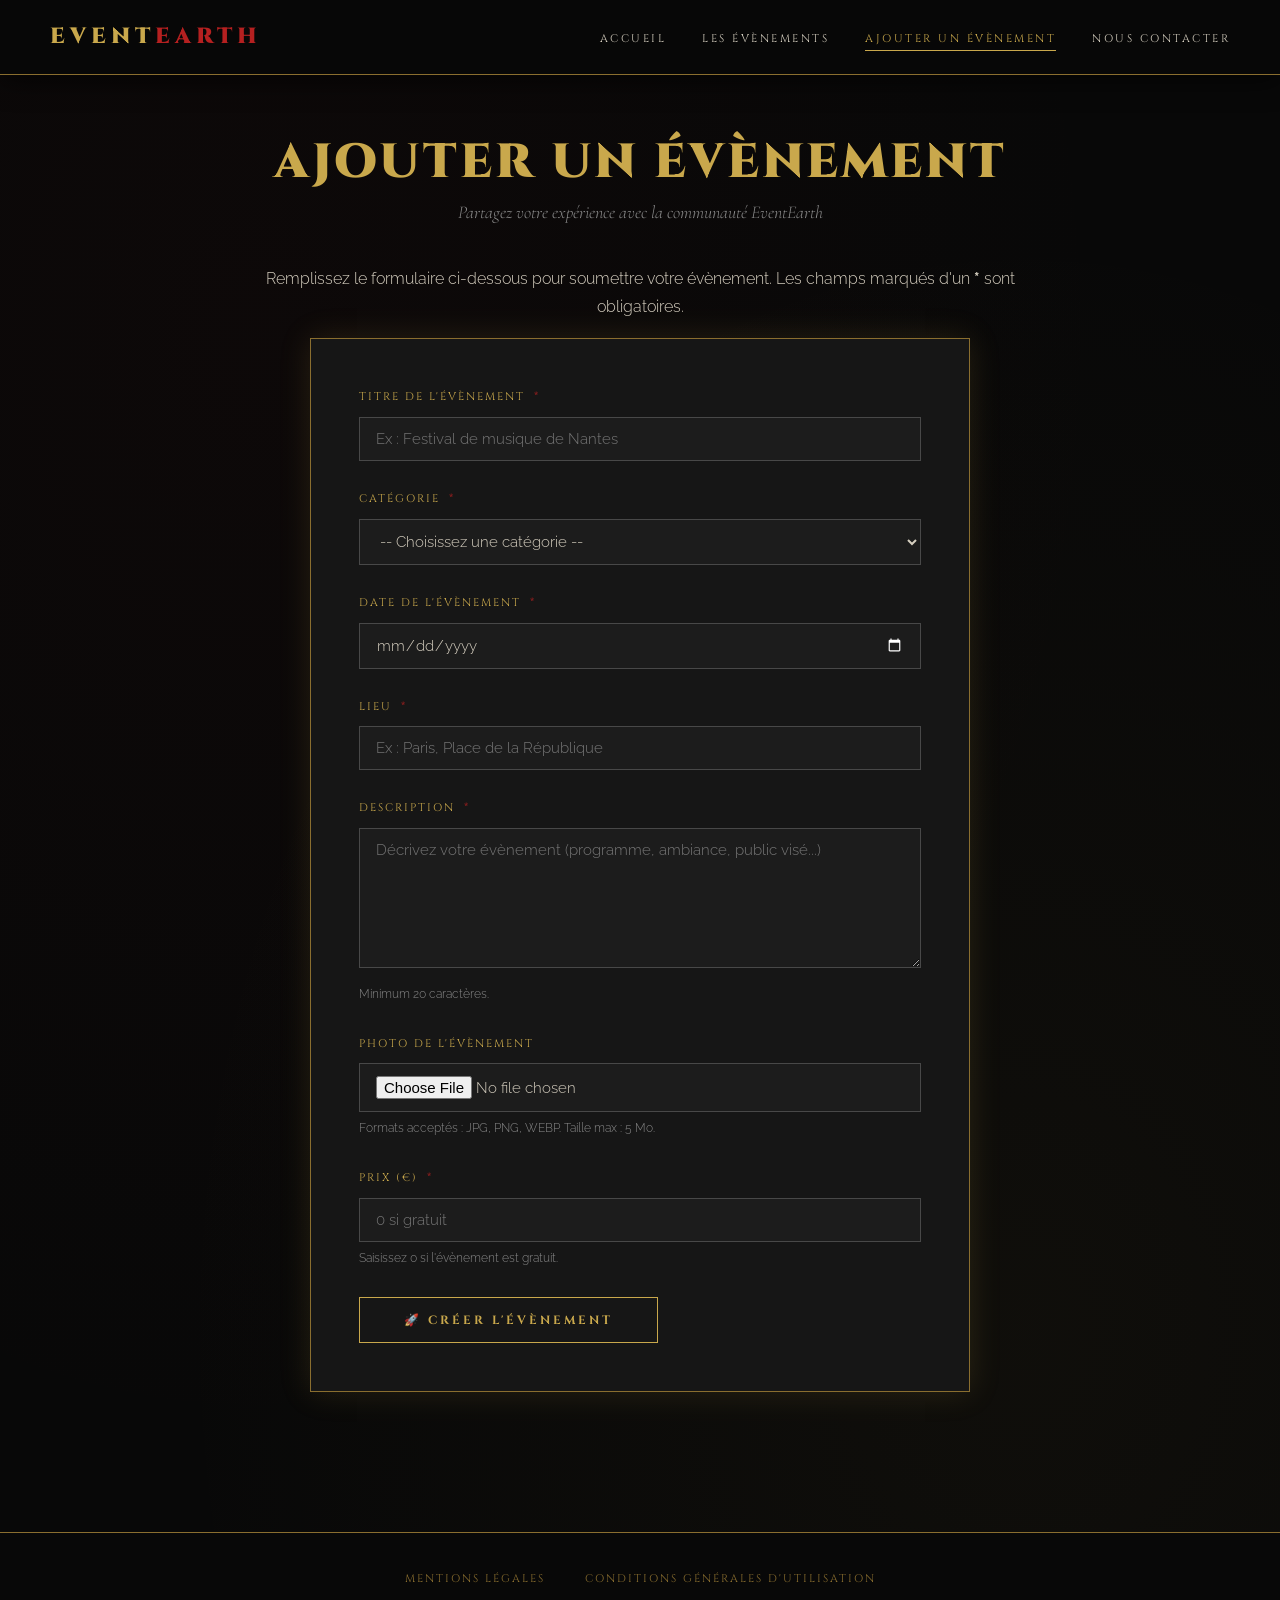
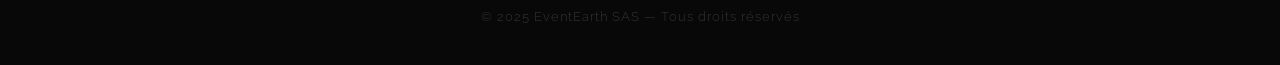
<file: ajouter.html>
<!DOCTYPE html>
<html lang="fr">
<head>
    <meta charset="UTF-8">
    <meta name="viewport" content="width=device-width, initial-scale=1.0">
    <title>EventEarth – Ajouter un évènement</title>
    <link rel="icon" type="image/png" sizes="32x32" href="images/favicon-32.png">
    <link rel="icon" type="image/png" sizes="16x16" href="images/favicon-16.png">
    <link rel="shortcut icon" href="images/favicon.png">
    <link rel="stylesheet" href="css/style.css">
</head>
<body>

    <!-- ========== EN-TÊTE ========== -->
    <header>
        <a href="index.html" class="logo">Event<span>Earth</span></a>
        <nav aria-label="Navigation principale">
            <ul>
                <li><a href="index.html">Accueil</a></li>
                <li><a href="evenements.html">Les évènements</a></li>
                <li><a href="ajouter.html">Ajouter un évènement</a></li>
                <li><a href="contact.html">Nous contacter</a></li>
            </ul>
        </nav>
    </header>

    <!-- ========== CONTENU PRINCIPAL ========== -->
    <main>
        <div class="page-ajouter">

        <h1>Ajouter un évènement</h1>
        <p class="sous-titre">Partagez votre expérience avec la communauté EventEarth</p>
        <p>Remplissez le formulaire ci-dessous pour soumettre votre évènement. Les champs marqués d'un <strong>*</strong> sont obligatoires.</p>

        <div class="form-container">

            <form id="form-evenement" onsubmit="return validerFormulaire()">

                <!-- TITRE -->
                <div class="form-group">
                    <label for="titre">Titre de l'évènement <span class="required">*</span></label>
                    <input type="text" id="titre" name="titre" placeholder="Ex : Festival de musique de Nantes">
                    <p class="erreur" id="erreur-titre">⚠️ Veuillez saisir un titre pour votre évènement.</p>
                </div>

                <!-- TYPE -->
                <div class="form-group">
                    <label for="type">Catégorie <span class="required">*</span></label>
                    <select id="type" name="type">
                        <option value="">-- Choisissez une catégorie --</option>
                        <option value="musique">Musique / Concert</option>
                        <option value="sport">Sport</option>
                        <option value="conference">Conférence</option>
                        <option value="atelier">Atelier / Formation</option>
                        <option value="culture">Culture / Arts</option>
                        <option value="autre">Autre</option>
                    </select>
                    <p class="erreur" id="erreur-type">⚠️ Veuillez sélectionner une catégorie.</p>
                </div>

                <!-- DATE -->
                <div class="form-group">
                    <label for="date">Date de l'évènement <span class="required">*</span></label>
                    <input type="date" id="date" name="date">
                    <p class="erreur" id="erreur-date">⚠️ Veuillez indiquer une date.</p>
                </div>

                <!-- LIEU -->
                <div class="form-group">
                    <label for="lieu">Lieu <span class="required">*</span></label>
                    <input type="text" id="lieu" name="lieu" placeholder="Ex : Paris, Place de la République">
                    <p class="erreur" id="erreur-lieu">⚠️ Veuillez indiquer le lieu de l'évènement.</p>
                </div>

                <!-- DESCRIPTION -->
                <div class="form-group">
                    <label for="description">Description <span class="required">*</span></label>
                    <textarea id="description" name="description" placeholder="Décrivez votre évènement (programme, ambiance, public visé...)"></textarea>
                    <p class="form-hint">Minimum 20 caractères.</p>
                    <p class="erreur" id="erreur-description">⚠️ La description doit faire au moins 20 caractères.</p>
                </div>

                <!-- PHOTO -->
                <div class="form-group">
                    <label for="photo">Photo de l'évènement</label>
                    <input type="file" id="photo" name="photo" accept="image/*">
                    <p class="form-hint">Formats acceptés : JPG, PNG, WEBP. Taille max : 5 Mo.</p>
                </div>

                <!-- PRIX -->
                <div class="form-group">
                    <label for="prix">Prix (€) <span class="required">*</span></label>
                    <input type="number" id="prix" name="prix" placeholder="0 si gratuit" min="0" step="0.01">
                    <p class="form-hint">Saisissez 0 si l'évènement est gratuit.</p>
                    <p class="erreur" id="erreur-prix">⚠️ Veuillez saisir un prix valide (0 ou plus).</p>
                </div>

                <button type="submit" class="btn-submit">🚀 Créer l'évènement</button>

            </form>

        </div>

        </div>
    </main>

    <!-- ========== PIED DE PAGE ========== -->
    <footer>
        <nav class="footer-links" aria-label="Liens légaux">
            <a href="mentions-legales.html">Mentions légales</a>
            <a href="cgu.html">Conditions générales d'utilisation</a>
        </nav>
        <p>© 2025 EventEarth SAS — Tous droits réservés</p>
    </footer>

    <script src="js/script.js"></script>
</body>
</html>
</file>
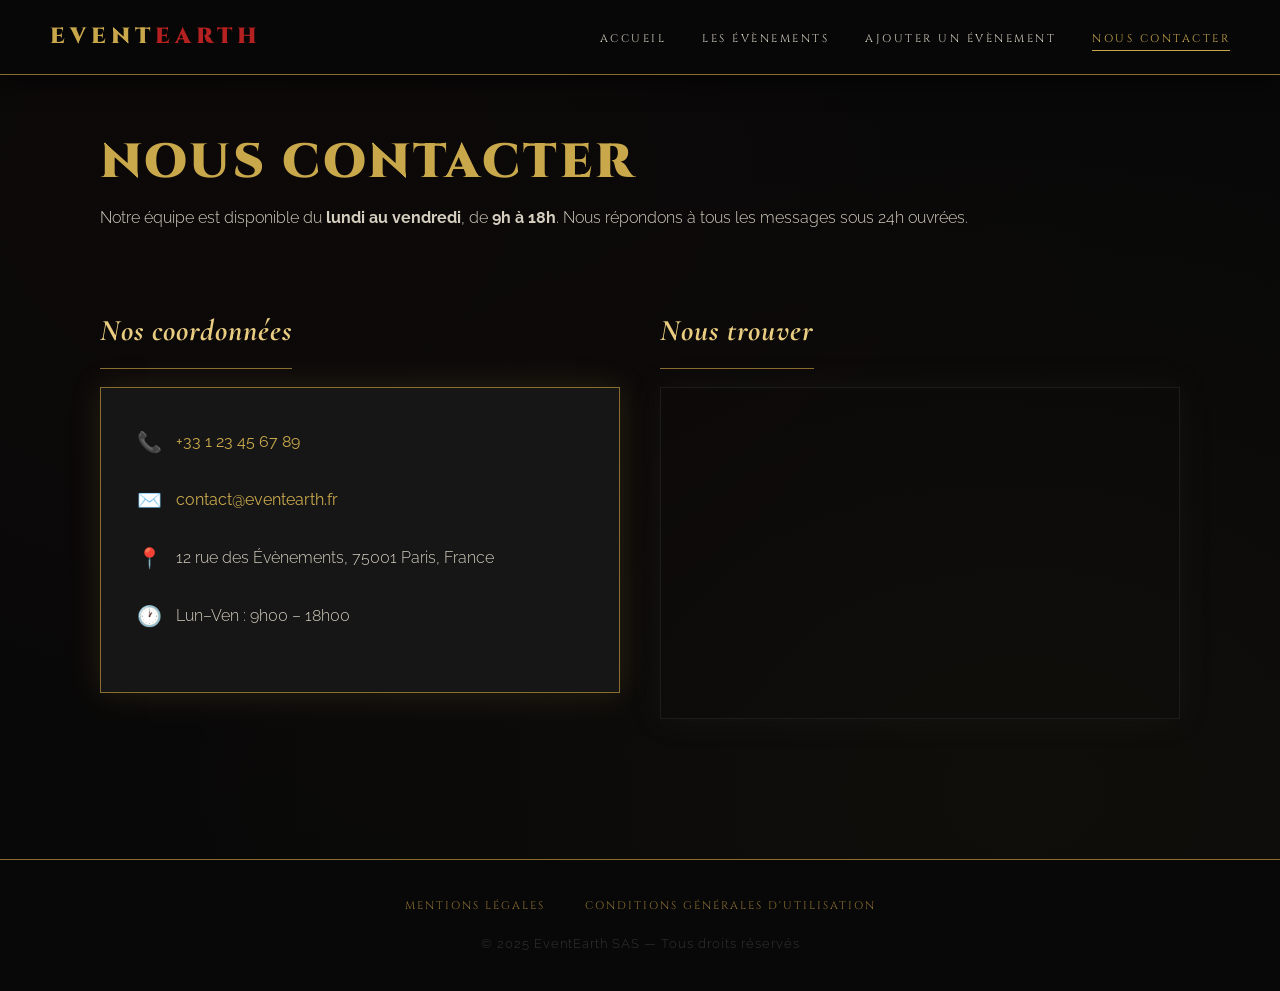
<file: contact.html>
<!DOCTYPE html>
<html lang="fr">
<head>
    <meta charset="UTF-8">
    <meta name="viewport" content="width=device-width, initial-scale=1.0">
    <title>EventEarth – Nous contacter</title>
    <link rel="icon" type="image/png" sizes="32x32" href="images/favicon-32.png">
    <link rel="icon" type="image/png" sizes="16x16" href="images/favicon-16.png">
    <link rel="shortcut icon" href="images/favicon.png">
    <link rel="stylesheet" href="css/style.css">
</head>
<body>

    <!-- ========== EN-TÊTE ========== -->
    <header>
        <a href="index.html" class="logo">Event<span>Earth</span></a>
        <nav aria-label="Navigation principale">
            <ul>
                <li><a href="index.html">Accueil</a></li>
                <li><a href="evenements.html">Les évènements</a></li>
                <li><a href="ajouter.html">Ajouter un évènement</a></li>
                <li><a href="contact.html">Nous contacter</a></li>
            </ul>
        </nav>
    </header>

    <!-- ========== CONTENU PRINCIPAL ========== -->
    <main>

        <h1>Nous contacter</h1>
        <p>
            Notre équipe est disponible du <strong>lundi au vendredi</strong>, de <strong>9h à 18h</strong>. Nous répondons à tous les messages sous 24h ouvrées.
        </p>

        <div class="contact-grid">

            <!-- COORDONNÉES -->
            <section aria-labelledby="titre-coordonnees">
                <h2 id="titre-coordonnees">Nos coordonnées</h2>
                <div class="contact-info-box">

                    <p>
                        <span class="icone">📞</span>
                        <a href="tel:+33123456789">+33 1 23 45 67 89</a>
                    </p>

                    <p>
                        <span class="icone">✉️</span>
                        <a href="mailto:contact@eventearth.fr">contact@eventearth.fr</a>
                    </p>

                    <p>
                        <span class="icone">📍</span>
                        <span>12 rue des Évènements, 75001 Paris, France</span>
                    </p>

                    <p>
                        <span class="icone">🕐</span>
                        Lun–Ven : 9h00 – 18h00
                    </p>

                </div>
            </section>

            <!-- CARTE -->
            <section aria-labelledby="titre-carte">
                <h2 id="titre-carte">Nous trouver</h2>
                <div class="map-container">
                    <iframe
                        src="https://www.openstreetmap.org/export/embed.html?bbox=2.3378%2C48.8594%2C2.3508%2C48.8664&layer=mapnik&marker=48.8629%2C2.3443"
                        width="100%"
                        height="320"
                        style="border:0;"
                        title="Localisation des bureaux EventEarth à Paris"
                        loading="lazy">
                    </iframe>
                </div>
            </section>

        </div>

    </main>

    <!-- ========== PIED DE PAGE ========== -->
    <footer>
        <nav class="footer-links" aria-label="Liens légaux">
            <a href="mentions-legales.html">Mentions légales</a>
            <a href="cgu.html">Conditions générales d'utilisation</a>
        </nav>
        <p>© 2025 EventEarth SAS — Tous droits réservés</p>
    </footer>

    <script src="js/script.js"></script>
</body>
</html>
</file>
<file: css/style.css>
/* =====================
   IMPORTS GOOGLE FONTS
===================== */
@import url('https://fonts.googleapis.com/css2?family=Cormorant+Garamond:ital,wght@0,400;0,700;1,400;1,700&family=Cinzel:wght@400;700;900&family=Raleway:wght@300;400;600&display=swap');

/* =====================
   VARIABLES CSS
===================== */
:root {
    --noir:          #080808;
    --noir-doux:     #111111;
    --noir-carte:    #161616;
    --noir-border:   #2a2a2a;
    --or:            #c9a84c;
    --or-clair:      #e8cc80;
    --or-sombre:     #8a6e2f;
    --rouge:         #8b1a1a;
    --rouge-vif:     #b52020;
    --blanc:         #f5f0e8;
    --blanc-doux:    #d6cfc0;
    --gris:          #555;
    --ombre-or:      0 0 30px rgba(201,168,76,0.15);
    --ombre-card:    0 8px 40px rgba(0,0,0,0.6);
}

/* =====================
   RESET & BASE
===================== */
*, *::before, *::after {
    margin: 0;
    padding: 0;
    box-sizing: border-box;
}

html { scroll-behavior: smooth; }

body {
    font-family: 'Raleway', Georgia, sans-serif;
    font-size: 16px;
    color: var(--blanc-doux);
    background-color: var(--noir);
    line-height: 1.8;
    background-image:
        radial-gradient(ellipse at 20% 20%, rgba(139,26,26,0.04) 0%, transparent 60%),
        radial-gradient(ellipse at 80% 80%, rgba(201,168,76,0.04) 0%, transparent 60%);
}

a {
    color: var(--or);
    text-decoration: none;
    transition: color 0.3s;
}

a:hover {
    color: var(--or-clair);
    text-decoration: none;
}

img { max-width: 100%; display: block; }
ul  { list-style: none; }

/* =====================
   HEADER
===================== */
header {
    background-color: rgba(8,8,8,0.97);
    border-bottom: 1px solid var(--or-sombre);
    padding: 0 50px;
    display: flex;
    align-items: center;
    justify-content: space-between;
    height: 75px;
    position: sticky;
    top: 0;
    z-index: 100;
    box-shadow: 0 2px 30px rgba(0,0,0,0.8);
}

.logo {
    font-family: 'Cinzel', serif;
    font-size: 22px;
    font-weight: 900;
    color: var(--or);
    letter-spacing: 5px;
    text-transform: uppercase;
    text-decoration: none;
    cursor: pointer;
    display: inline-flex;
    align-items: center;
    position: relative;
    z-index: 200;
    pointer-events: all;
    transition: opacity 0.2s;
}

.logo:hover {
    color: var(--or);
    text-decoration: none;
    opacity: 0.85;
}

.logo span { color: var(--rouge-vif); }

nav ul { display: flex; gap: 36px; }

nav ul li a {
    font-family: 'Cinzel', serif;
    color: var(--blanc-doux);
    font-size: 11px;
    font-weight: 400;
    letter-spacing: 2.5px;
    text-transform: uppercase;
    text-decoration: none;
    padding-bottom: 4px;
    border-bottom: 1px solid transparent;
    transition: color 0.3s, border-color 0.3s;
}

nav ul li a:hover,
nav ul li a.active {
    color: var(--or);
    border-bottom-color: var(--or);
}

/* =====================
   FOOTER
===================== */
footer {
    background-color: var(--noir);
    border-top: 1px solid var(--or-sombre);
    text-align: center;
    padding: 36px 20px;
    margin-top: 80px;
    font-size: 13px;
    letter-spacing: 1px;
}

footer .footer-links {
    display: flex;
    justify-content: center;
    gap: 40px;
    margin-bottom: 16px;
}

footer a {
    font-family: 'Cinzel', serif;
    color: var(--or-sombre);
    font-size: 11px;
    letter-spacing: 2px;
    text-transform: uppercase;
    transition: color 0.3s;
}

footer a:hover { color: var(--or); }

footer p { color: #333; margin-bottom: 0; }

/* =====================
   CONTENU GÉNÉRAL
===================== */
main {
    max-width: 1140px;
    margin: 0 auto;
    padding: 60px 30px;
}

h1 {
    font-family: 'Cinzel', serif;
    font-size: 48px;
    font-weight: 900;
    color: var(--or);
    margin-bottom: 14px;
    line-height: 1.15;
    letter-spacing: 3px;
    text-transform: uppercase;
}

h2 {
    font-family: 'Cormorant Garamond', Georgia, serif;
    font-size: 30px;
    font-weight: 700;
    font-style: italic;
    color: var(--or-clair);
    margin: 55px 0 18px;
    padding-bottom: 10px;
    border-bottom: 1px solid var(--or-sombre);
    display: inline-block;
    letter-spacing: 1px;
}

h3 {
    font-family: 'Cinzel', serif;
    font-size: 14px;
    font-weight: 700;
    color: var(--blanc);
    margin-bottom: 10px;
    letter-spacing: 2px;
    text-transform: uppercase;
}

p {
    margin-bottom: 16px;
    color: var(--blanc-doux);
    font-weight: 300;
}

/* =====================
   BOUTONS
===================== */
.btn {
    display: inline-block;
    background: transparent;
    color: var(--or);
    border: 1px solid var(--or);
    padding: 12px 32px;
    font-family: 'Cinzel', serif;
    font-size: 11px;
    font-weight: 700;
    letter-spacing: 3px;
    text-transform: uppercase;
    text-decoration: none;
    transition: background 0.3s, color 0.3s, box-shadow 0.3s;
    cursor: pointer;
}

.btn:hover {
    background: var(--or);
    color: var(--noir);
    text-decoration: none;
    box-shadow: 0 0 24px rgba(201,168,76,0.4);
}

/* =====================
   HERO — ACCUEIL
===================== */
.hero {
    position: relative;
    overflow: hidden;
    margin-bottom: 10px;
}

.hero img {
    width: 100%;
    height: 500px;
    object-fit: cover;
    display: block;
    filter: brightness(0.4) saturate(0.5);
}

.hero-overlay {
    position: absolute;
    inset: 0;
    display: flex;
    flex-direction: column;
    justify-content: flex-end;
    padding: 55px 65px;
    background: linear-gradient(to top, rgba(8,8,8,0.95) 0%, rgba(8,8,8,0.2) 60%, transparent 100%);
}

.hero-overlay::before {
    content: '';
    position: absolute;
    left: 65px;
    top: 50px;
    width: 50px;
    height: 1px;
    background: var(--or);
}

.hero-overlay h1 {
    font-size: 58px;
    margin-bottom: 8px;
    text-shadow: 0 2px 30px rgba(0,0,0,0.9);
}

.hero-overlay p.subtitle {
    font-family: 'Cormorant Garamond', serif;
    font-style: italic;
    color: var(--or-clair);
    font-size: 22px;
    font-weight: 400;
    margin-bottom: 18px;
    letter-spacing: 1px;
}

.hero-overlay p.intro {
    color: #807060;
    font-size: 14px;
    max-width: 560px;
    margin-bottom: 30px;
    font-weight: 300;
}

/* =====================
   GRILLE CARTES
===================== */
.events-grid {
    display: grid;
    grid-template-columns: repeat(3, 1fr);
    gap: 24px;
    margin: 24px 0 32px;
}

.event-card {
    background: var(--noir-carte);
    border: 1px solid var(--noir-border);
    overflow: hidden;
    box-shadow: var(--ombre-card);
    transition: transform 0.3s, border-color 0.3s, box-shadow 0.3s;
}

.event-card:hover {
    transform: translateY(-6px);
    border-color: var(--or-sombre);
    box-shadow: var(--ombre-or), var(--ombre-card);
}

.event-card img {
    width: 100%;
    height: 185px;
    object-fit: cover;
    filter: brightness(0.6) saturate(0.6);
    transition: filter 0.4s;
}

.event-card:hover img {
    filter: brightness(0.85) saturate(0.9);
}

.event-card-body {
    padding: 20px;
    border-top: 1px solid var(--noir-border);
}

.event-meta {
    font-size: 13px;
    color: var(--gris);
    margin-bottom: 4px;
    letter-spacing: 0.5px;
}

.badge {
    display: inline-block;
    padding: 4px 14px;
    font-family: 'Cinzel', serif;
    font-size: 10px;
    letter-spacing: 2px;
    margin-top: 10px;
    text-transform: uppercase;
}

.badge-gratuit {
    color: var(--or);
    border: 1px solid var(--or-sombre);
}

.badge-payant {
    color: var(--rouge-vif);
    border: 1px solid var(--rouge);
}

/* =====================
   SECTION AJOUTER (ACCUEIL)
===================== */
.section-add {
    display: grid;
    grid-template-columns: 300px 1fr;
    gap: 44px;
    align-items: center;
    background: var(--noir-carte);
    border: 1px solid var(--or-sombre);
    padding: 44px;
    margin: 10px 0;
    box-shadow: var(--ombre-or);
}

.section-add img {
    width: 100%;
    height: 210px;
    object-fit: cover;
    filter: brightness(0.55) saturate(0.5);
}

.section-add h3 {
    color: var(--or-clair);
    font-size: 16px;
    margin-bottom: 14px;
}

/* =====================
   PARTENAIRES
===================== */
.partners {
    display: flex;
    gap: 24px;
    flex-wrap: wrap;
    align-items: center;
    margin-top: 20px;
}

.partners a {
    filter: grayscale(1) brightness(0.5);
    transition: filter 0.3s, transform 0.3s;
}

.partners a:hover {
    filter: grayscale(0) brightness(0.9);
    transform: scale(1.05);
}

.partners a img {
    height: 60px;
    border: 1px solid var(--noir-border);
    padding: 8px 14px;
    background: #111;
}

/* =====================
   NAV ANCRES
===================== */
.page-nav {
    background: var(--noir-carte);
    border: 1px solid var(--or-sombre);
    padding: 18px 30px;
    margin-bottom: 44px;
    box-shadow: var(--ombre-or);
}

.page-nav ul { display: flex; gap: 36px; }

.page-nav ul li a {
    font-family: 'Cinzel', serif;
    font-size: 11px;
    letter-spacing: 2px;
    text-transform: uppercase;
    color: var(--blanc-doux);
    padding-bottom: 2px;
    border-bottom: 1px solid transparent;
    transition: color 0.3s, border-color 0.3s;
}

.page-nav ul li a:hover {
    color: var(--or);
    border-bottom-color: var(--or);
}

/* =====================
   ÉVÉNEMENT DÉTAIL
===================== */
.event-detail {
    display: grid;
    grid-template-columns: 260px 1fr;
    gap: 28px;
    background: var(--noir-carte);
    border: 1px solid var(--noir-border);
    padding: 24px;
    margin-bottom: 28px;
    box-shadow: var(--ombre-card);
    transition: border-color 0.3s, box-shadow 0.3s;
}

.event-detail:hover {
    border-color: var(--or-sombre);
    box-shadow: var(--ombre-or), var(--ombre-card);
}

.event-detail img {
    width: 100%;
    height: 170px;
    object-fit: cover;
    filter: brightness(0.6) saturate(0.6);
    transition: filter 0.4s;
}

.event-detail:hover img {
    filter: brightness(0.85) saturate(0.9);
}

/* =====================
   TABLEAUX
===================== */
table {
    width: 100%;
    border-collapse: collapse;
    font-size: 14px;
    margin-top: 12px;
}

table th {
    background-color: rgba(201,168,76,0.08);
    color: var(--or);
    padding: 10px 16px;
    text-align: left;
    font-family: 'Cinzel', serif;
    font-size: 10px;
    letter-spacing: 2px;
    text-transform: uppercase;
    border-bottom: 1px solid var(--or-sombre);
}

table td {
    padding: 10px 16px;
    border-bottom: 1px solid var(--noir-border);
    color: var(--blanc-doux);
    font-weight: 300;
}

table tr:last-child td { border-bottom: none; }

table tr:hover td { background: rgba(201,168,76,0.04); }

/* =====================
   FORMULAIRE
===================== */
.form-container {
    background: var(--noir-carte);
    border: 1px solid var(--or-sombre);
    padding: 48px;
    max-width: 660px;
    margin: 0 auto;
    box-shadow: var(--ombre-or);
}

.form-group { margin-bottom: 28px; }

label {
    display: block;
    font-family: 'Cinzel', serif;
    font-size: 11px;
    letter-spacing: 2px;
    text-transform: uppercase;
    color: var(--or);
    margin-bottom: 10px;
}

label .required {
    color: var(--rouge-vif);
    margin-left: 4px;
}

input[type="text"],
input[type="email"],
input[type="number"],
input[type="date"],
input[type="file"],
select,
textarea {
    width: 100%;
    padding: 12px 16px;
    background: #1c1c1c;
    border: 1px solid #484848;
    color: var(--blanc-doux);
    font-family: 'Raleway', sans-serif;
    font-size: 15px;
    font-weight: 300;
    transition: border-color 0.3s, box-shadow 0.3s;
}

input::placeholder,
textarea::placeholder {
    color: #777;
}

input[type="date"] {
    color-scheme: dark;
}

input:focus,
select:focus,
textarea:focus {
    outline: none;
    border-color: var(--or-sombre);
    box-shadow: 0 0 14px rgba(201,168,76,0.15);
}

select option { background: #111; color: var(--blanc-doux); }

textarea { height: 140px; resize: vertical; }

.form-hint { font-size: 12px; color: #888; margin-top: 6px; }

.erreur {
    color: var(--rouge-vif);
    font-size: 13px;
    margin-top: 6px;
    display: none;
}

.btn-submit {
    background: transparent;
    color: var(--or);
    border: 1px solid var(--or);
    padding: 14px 44px;
    font-family: 'Cinzel', serif;
    font-size: 12px;
    font-weight: 700;
    letter-spacing: 3px;
    text-transform: uppercase;
    cursor: pointer;
    transition: background 0.3s, color 0.3s, box-shadow 0.3s;
}

.btn-submit:hover {
    background: var(--or);
    color: var(--noir);
    box-shadow: 0 0 24px rgba(201,168,76,0.4);
}

/* =====================
   PAGE CONTACT
===================== */
.contact-grid {
    display: grid;
    grid-template-columns: 1fr 1fr;
    gap: 40px;
    margin-top: 10px;
    align-items: start;
}

.contact-info-box {
    background: var(--noir-carte);
    border: 1px solid var(--or-sombre);
    padding: 36px;
    box-shadow: var(--ombre-or);
}

.contact-info-box p {
    font-size: 16px;
    margin-bottom: 22px;
    display: flex;
    align-items: center;
    gap: 14px;
    color: var(--blanc-doux);
    font-weight: 300;
}

.contact-info-box .icone { font-size: 20px; min-width: 24px; }

.contact-info-box a { color: var(--or); font-weight: 400; }
.contact-info-box a:hover { color: var(--or-clair); }

.map-container {
    overflow: hidden;
    border: 1px solid var(--or-sombre);
    box-shadow: var(--ombre-or);
    filter: grayscale(1) brightness(0.4) contrast(1.2);
    transition: filter 0.4s;
}

.map-container:hover { filter: grayscale(0.5) brightness(0.6); }

/* =====================
   PAGES LÉGALES
===================== */
.legal-content {
    background: var(--noir-carte);
    border: 1px solid var(--noir-border);
    padding: 44px;
    max-width: 820px;
}

.legal-content h2 {
    font-size: 20px;
    margin: 34px 0 12px;
    display: block;
}

.legal-content p { font-weight: 300; color: #888; }

/* =====================
   PAGE AJOUTER — CENTRAGE
===================== */
.page-ajouter {
    max-width: 760px;
    margin: 0 auto;
}

.page-ajouter h1,
.page-ajouter > p {
    text-align: center;
}

.page-ajouter h1 {
    margin-bottom: 6px;
}

.page-ajouter .sous-titre {
    text-align: center;
    margin-bottom: 36px;
    color: #888;
    font-style: italic;
    font-family: 'Cormorant Garamond', serif;
    font-size: 18px;
}
</file>
